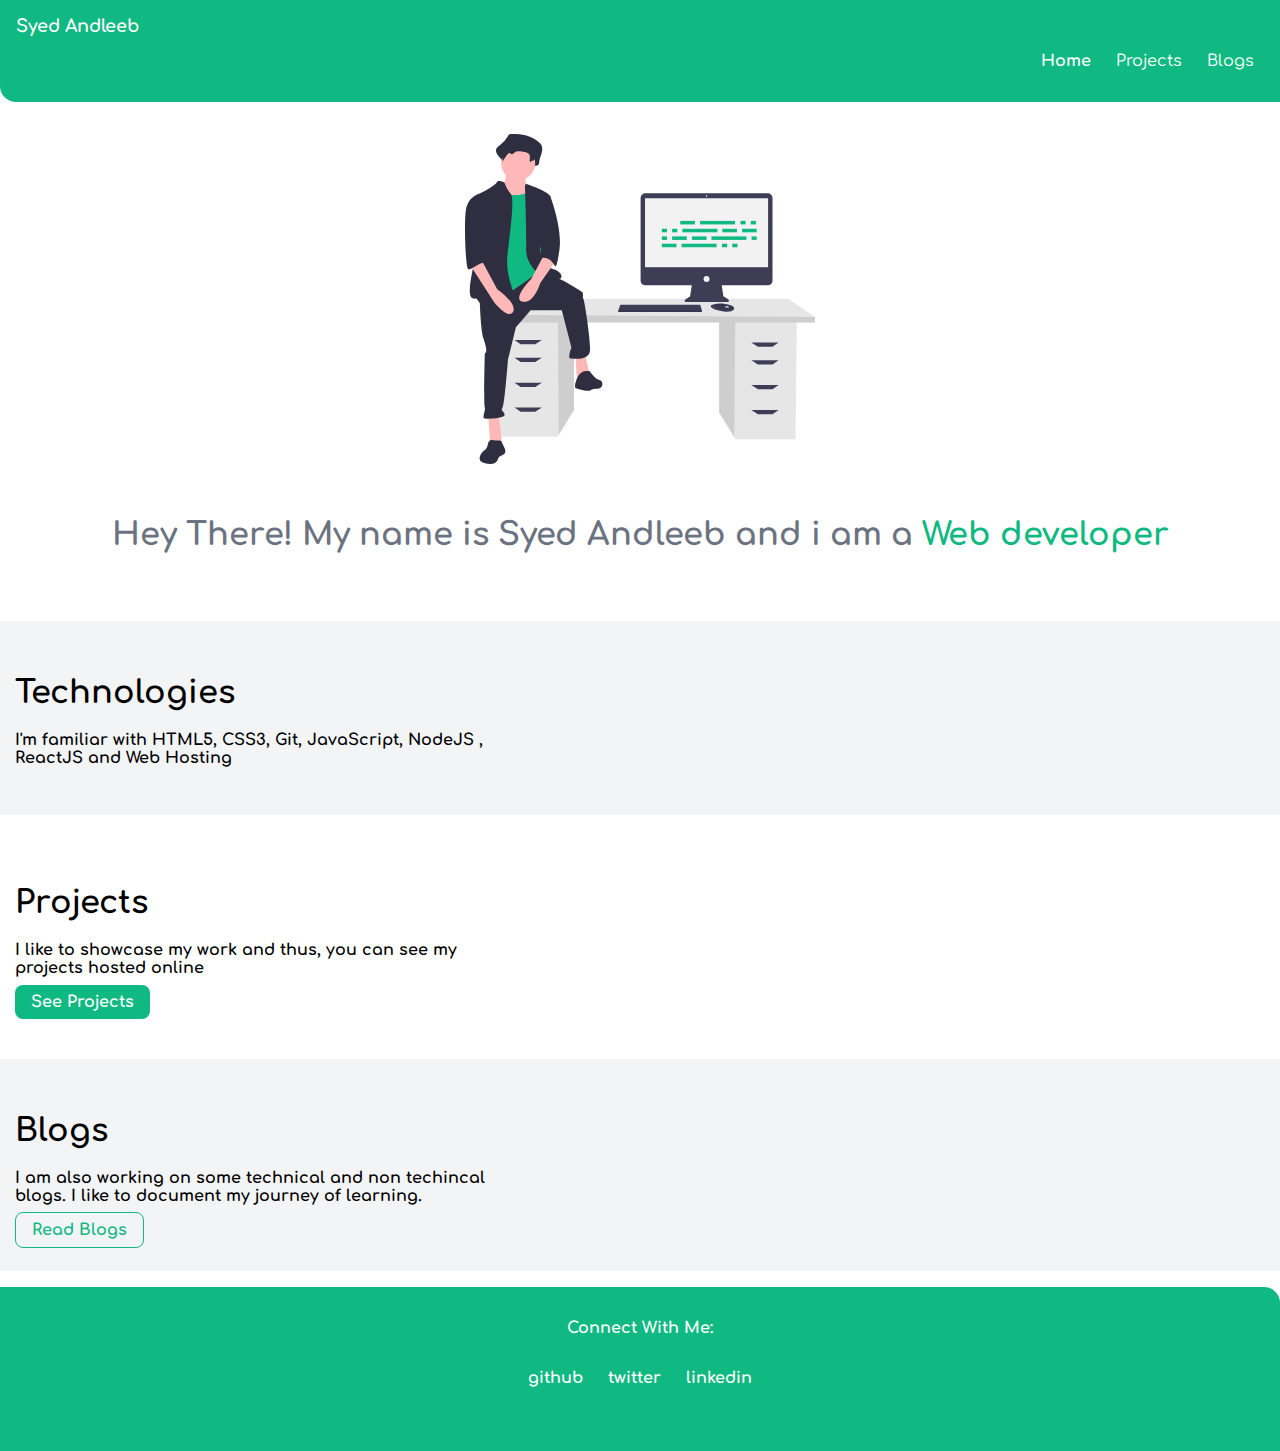
<file: index.html>
<!DOCTYPE html>
<html lang="en">
<head>
    <meta charset="UTF-8">
    <meta name="viewport" content="width=device-width, initial-scale=1.0">
    <title>Home | Syed Andleeb</title>
    <link rel="stylesheet" href="styles.css" >

</head>
<body>
    <nav class="navigation">
        <div class="nav-brand">Syed Andleeb</div>
        <ul class="list-non-bullet nav-pills list-inline">
        <li class="list-item-inline">
            <a class="link link-active" href="/">Home</a>
        </li>
        <li class="list-item-inline">
            <a class="link" href="/projects.html">Projects</a>
        </li>
        <li class="list-item-inline">
            <a class="link" href="/blogs.html">Blogs</a>
        </li>
        </ul>
         </nav>

         <header class="hero">
            <img class="hero-img" src="images/home.svg">
            <h1 class="hero-heading">Hey There! My name is Syed Andleeb and i am a <span class="heading-inverted">Web developer</span></h1>
        </header>
        <div class="ow">
        <section class="section">           
            <h1>Technologies</h1>
            <p>I'm familiar with HTML5, CSS3, Git, JavaScript, NodeJS , ReactJS and Web Hosting</p>
        </section>
    </div>
        
        <section class="section">
            <h1>Projects</h1>
            <p>I like to showcase my work and thus, you can see my projects hosted online</p>
            <a class="link primary-link" href="/projects.html">See Projects</a>
        </section>
        <div class="ow">
        <section class="section">
            <h1>Blogs</h1>
             <p>I am also working on some technical and non techincal blogs. I like to document my journey of learning.</p>
             <a class="link secondary-link" href="/blogs.html">Read Blogs</a>
            </section>
        </div>
            <footer class="footer">
                <div class="footer-header">Connect With Me:</div>
                <ul class="social-links list-inline list-non-bullet">
                    <li class="list-inline"><a class="link" href="https://github.com/andleebsyed">github</a></li>
                    <li class="list-inline"><a class="link" href="https://www.twitter.com/andleebsyed_">twitter</a></li>
                    <li class="list-inline"><a class="link" href="https://www.linkedin.com/in/andleebsyed
                        ">linkedin</a></li>
                </ul>
             </footer>
</body>
</html>
</file>
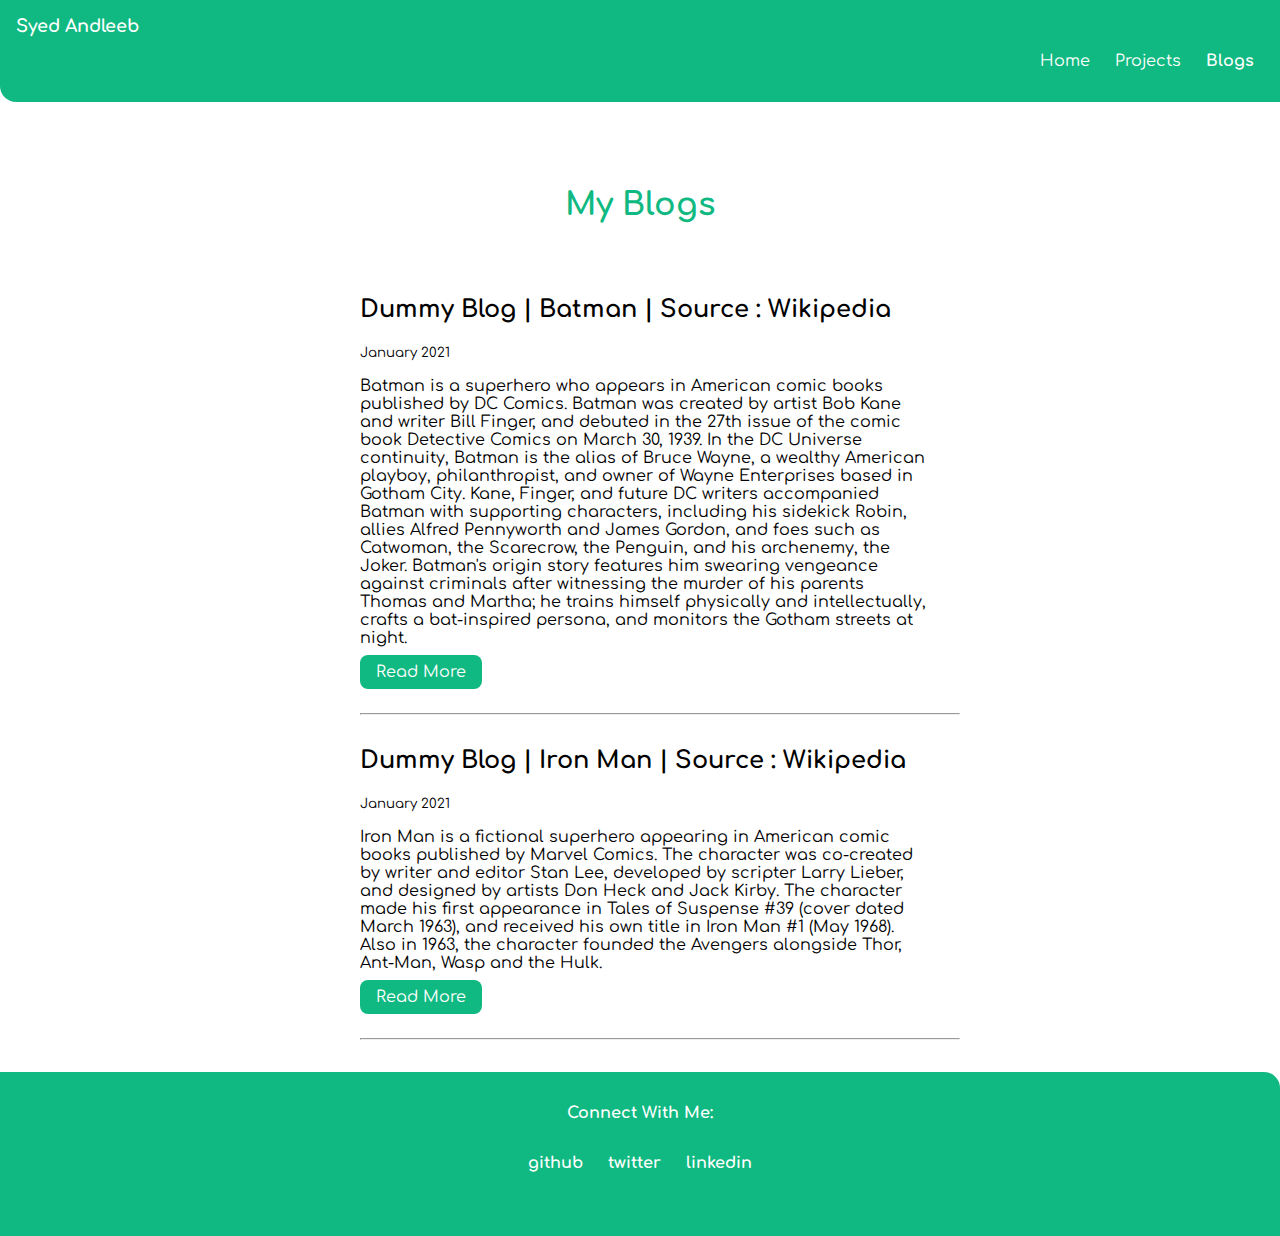
<file: blogs.html>
<!DOCTYPE html>
<html lang="en">
<head>
    <meta charset="UTF-8">
    <meta name="viewport" content="width=device-width, initial-scale=1.0">
    <title>Blogs</title>
    <link rel="stylesheet" href="styles.css">
</head>
<body>
    <nav class="navigation">
        <div class="nav-brand">Syed Andleeb</div>
        <ul class="list-non-bullet nav-pills list-inline">
        <li class="list-item-inline">
            <a class="link" href="/">Home</a>
        </li>
        <li class="list-item-inline">
            <a class="link" href="/projects.html">Projects</a>
        </li>
        <li class="link link-active">
            <a class="link" href="/blogs.html">Blogs</a>
        </li>
        </ul>
         </nav>
    <header class="hero">
        <h1 class="hero-heading heading-inverted">My Blogs</h1>
    </header>

    <ol  reversed class="list list-non-bullet blog">
  <li>
      <h2>Dummy Blog | Batman | Source : Wikipedia</h2>
      <small>January 2021</small>
      <p class="para" style="margin-right: 2rem;">
       Batman is a superhero who appears in American comic books published by DC Comics. 
        Batman was created by artist Bob Kane and writer Bill Finger, and debuted in the 27th issue of the comic book Detective Comics on March 30, 1939. 
        In the DC Universe continuity, Batman is the alias of Bruce Wayne, a wealthy American playboy, philanthropist, and owner of Wayne Enterprises based in Gotham City.
        Kane, Finger, and future DC writers accompanied Batman with supporting characters, including his sidekick Robin, allies Alfred Pennyworth and James Gordon, and foes such as Catwoman, the Scarecrow, the Penguin, and his archenemy, the Joker.
        Batman's origin story features him swearing vengeance against criminals after witnessing the murder of his parents Thomas and Martha;
        he trains himself physically and intellectually, crafts a bat-inspired persona, and monitors the Gotham streets at night.
      </p>
      <a class="link primary-link" href="blogs/batman.html">Read More</a>
  </li>  

  <hr>
  
  <li>
       <h2>Dummy Blog | Iron Man | Source : Wikipedia</h2>
       <small>January 2021</small>
       <!-- <img class="image-center" src="images/ironman.jpg"> -->
       <p class="para" style="margin-right: 2rem;">Iron Man is a fictional superhero appearing in American comic books published by Marvel Comics. 
        The character was co-created by writer and editor Stan Lee, developed by scripter Larry Lieber, and designed by artists Don Heck and Jack Kirby. 
        The character made his first appearance in Tales of Suspense #39 (cover dated March 1963), and received his own title in Iron Man #1 (May 1968). 
        Also in 1963, the character founded the Avengers alongside Thor, Ant-Man, Wasp and the Hulk.</p>
        <a class="link primary-link" href="blogs/ironman.html">Read More</a>
   </li>
   <hr>
    </ol>
    <footer class="footer">
        <div class="footer-header">Connect With Me:</div>
        <ul class="social-links list-inline list-non-bullet">
            <li class="list-inline"><a class="link" href="https://github.com/andleebsyed">github</a></li>
            <li class="list-inline"><a class="link" href="https://www.twitter.com/andleebsyed_">twitter</a></li>
            <li class="list-inline"><a class="link" href="https://www.linkedin.com/in/andleebsyed
                ">linkedin</a></li>
        </ul>
    
     </footer>
</body>
</html>
</file>
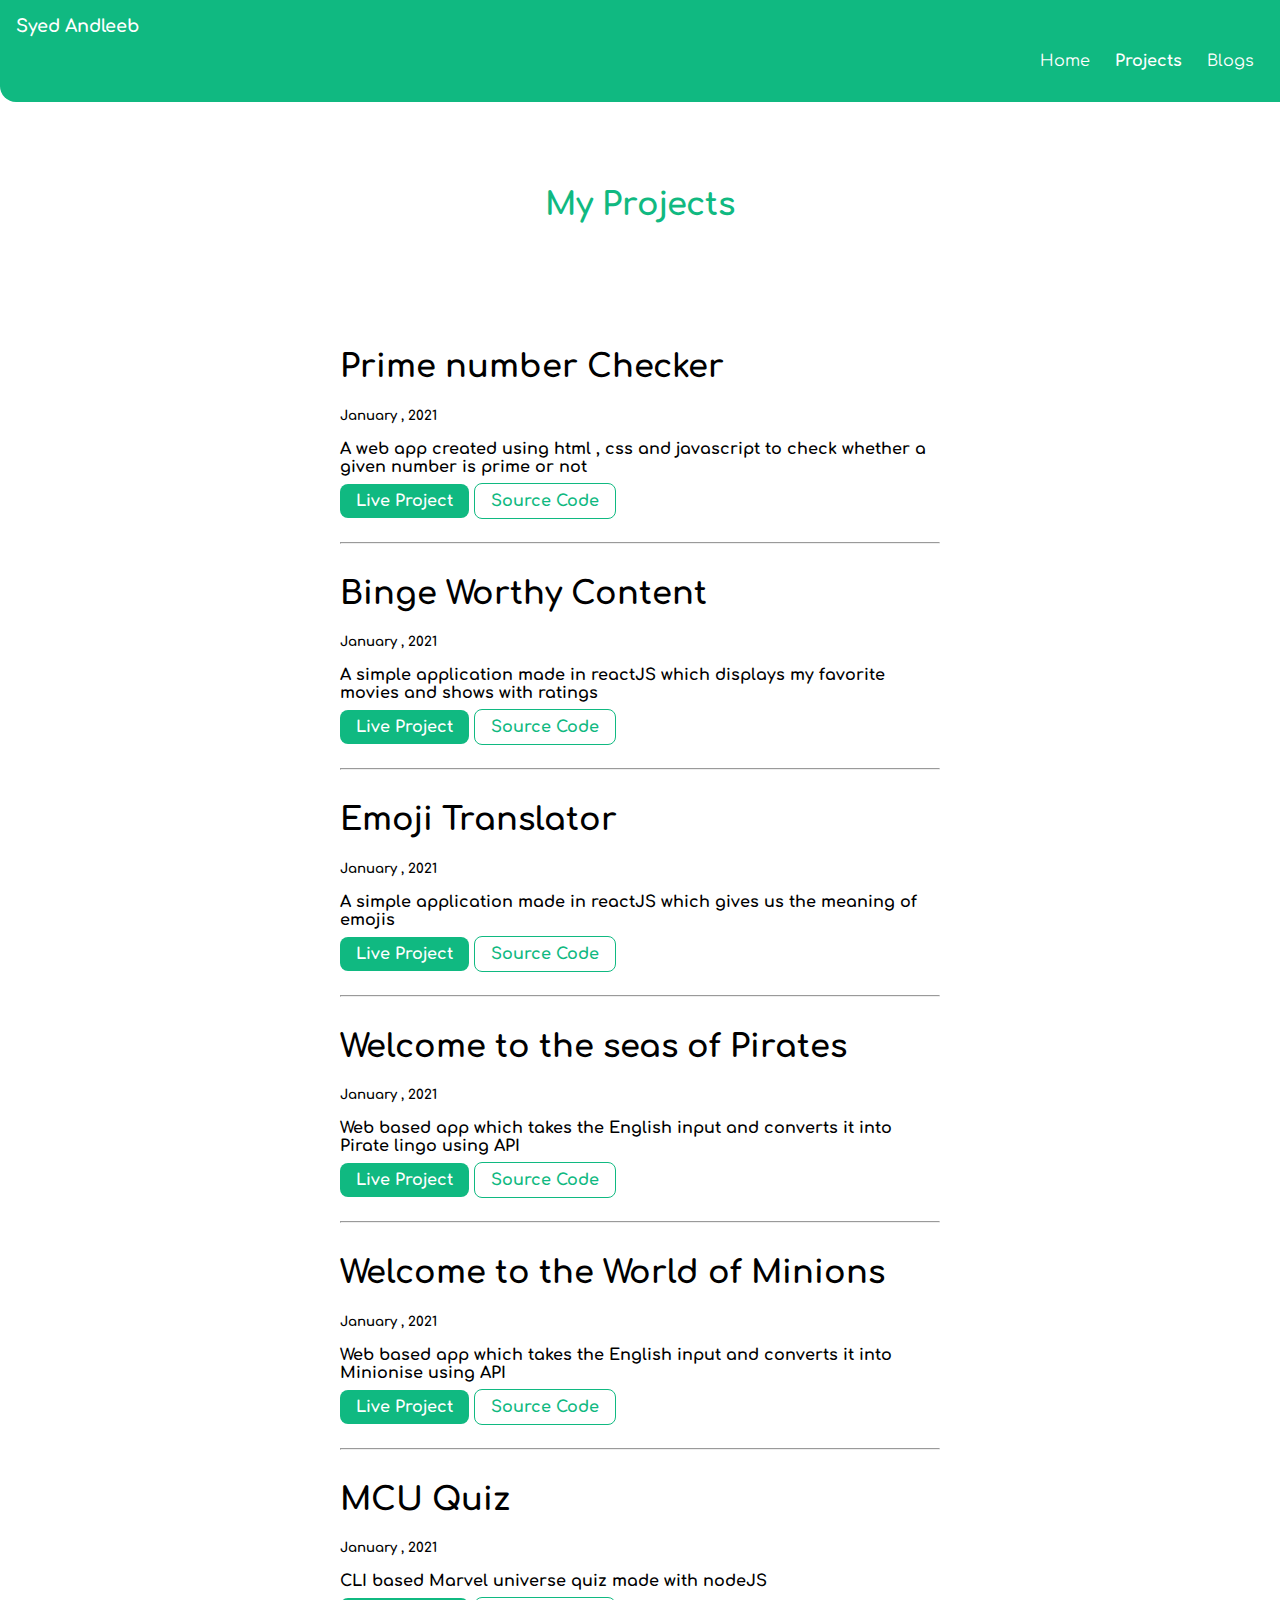
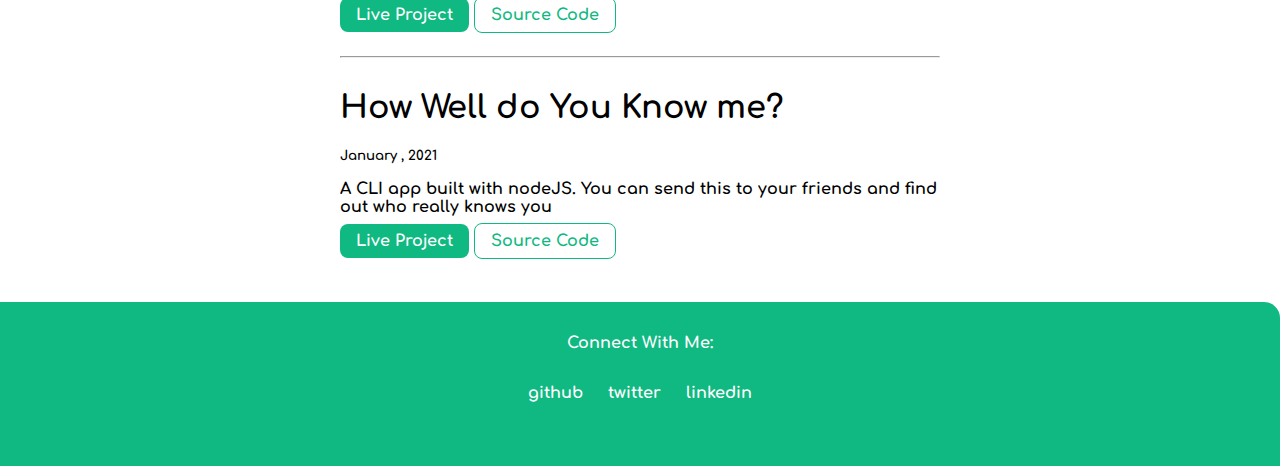
<file: projects.html>
<!DOCTYPE html>
<html lang="en">
<head>
    <meta charset="UTF-8">
    <meta name="viewport" content="width=device-width, initial-scale=1.0">
    <title>Projects</title>
    <link rel="stylesheet" href="styles.css">
</head>
<body>
    <nav class="navigation">
        <div class="nav-brand">Syed Andleeb</div>
        <ul class="list-non-bullet nav-pills list-inline">
        <li class="list-item-inline">
            <a class="link" href="/">Home</a>
        </li>
        <li class="list-item-inline">
            <a class="link link-active" href="/projects.html">Projects</a>
        </li>
        <li class="list-item-inline">
            <a class="link" href="/blogs.html">Blogs</a>
        </li>
        </ul>
         </nav>
    <header class="hero">
        <h1 class="hero-heading heading-inverted">My Projects</h1>
    </header>
    <div class="marigin-style">
    <ol reversed class="list list-non-bullet section blog">
        <li>
            
            <h1>Prime number Checker</h1>
            <small>January , 2021</small>
            <p>A web app created using html , css and  javascript to check whether a given number is prime or not</p>
            <a class="link primary-link" href="https://primecheck.netlify.app/">Live Project</a>
            <a class="link secondary-link" href="https://github.com/andleebsyed/prime-number-checker">Source Code</a>
        </li>
        <hr>
        <li>
            
            <h1>Binge Worthy Content</h1>
            <small>January , 2021</small>
            <p>A simple application made in reactJS which displays my favorite movies and shows with ratings</p>
            <a class="link primary-link" href="https://jptyy.csb.app/">Live Project</a>
            <a class="link secondary-link" href="https://github.com/andleebsyed/binge-worthy-watches-app">Source Code</a>
        </li>
        <hr>
        <li>
            
            <h1>Emoji Translator</h1>
            <small>January , 2021</small>
            <p>A simple application made in reactJS which gives us the meaning of emojis</p>
            <a class="link primary-link" href="https://0yszt.csb.app/">Live Project</a>
            <a class="link secondary-link" href="https://github.com/andleebsyed/emoji-translator">Source Code</a>
        </li>
        <hr>
        <li>
            
            <h1>Welcome to the seas of Pirates</h1>
            <small>January , 2021</small>
            <p>Web based app which takes the English input and converts it into Pirate lingo <strong >using API</strong></p>
            <a class="link primary-link" href="https://check-pirate-speak.netlify.app">Live Project</a>
            <a class="link secondary-link" href="https://github.com/andleebsyed/mark7-fun-translation-app-2">Source Code</a>
        </li>
        <hr>

        <li>
            
            <h1>Welcome to the World of Minions</h1>
            <small>January , 2021</small>
            <p>Web based app which takes the English input and converts it into Minionise <strong >using API</strong></p>
            <a class="link primary-link" href="https://banana-talky-talky.netlify.app">Live Project</a>
            <a class="link secondary-link" href="https://github.com/andleebsyed/minions-talk">Source Code</a>
        </li>
        <hr>
        
        <li>
            
            <h1>MCU Quiz</h1>
            <small>January , 2021</small>
            <p>CLI based Marvel universe quiz made with <strong>nodeJS</strong></p>
            <a class="link primary-link" href="https://repl.it/@andydev7/Assignment-CLI-App?embed=1&output=1">Live Project</a>
            <a class="link secondary-link" href="https://github.com/andleebsyed/mcu-quiz-cli-app">Source Code</a>
        </li>
        <hr>
    
    <li>
        <h1>How Well do You Know me?</h1>
        <small>January , 2021</small>
        <p>A CLI app built with <strong>nodeJS.</strong> You can send this to your friends and find out who really knows you</p>
        <a class="link primary-link" href="https://repl.it/@andydev7/end-game?embed=1&output=1#index.js">Live Project</a>
        <a class="link secondary-link" href="https://github.com/andleebsyed/do-you-know-me-quiz">Source Code</a>
    </li>
    
    </ol>
</div>
<!-- <hr> -->

<footer class="footer">
    <div class="footer-header">Connect With Me:</div>
    <ul class="social-links list-inline list-non-bullet">
        <li class="list-inline"><a class="link" href="https://github.com/andleebsyed">github</a></li>
        <li class="list-inline"><a class="link" href="https://www.twitter.com/andleebsyed_">twitter</a></li>
        <li class="list-inline"><a class="link" href="https://www.linkedin.com/in/andleebsyed
            ">linkedin</a></li>
    </ul>
 </footer>
</body>
</html>
</file>
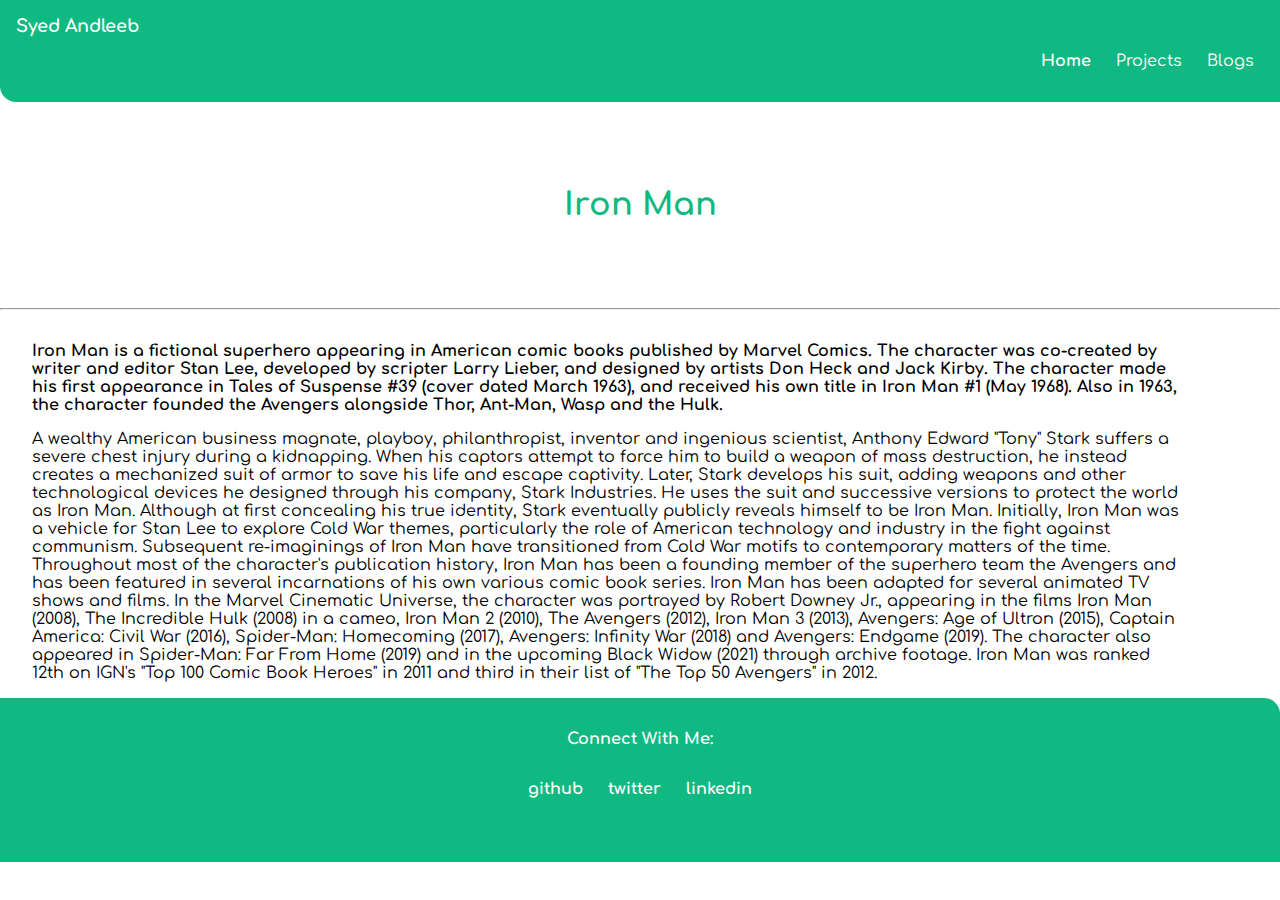
<file: blogs/ironman.html>
<!DOCTYPE html>
<html lang="en">
<head>
    <meta charset="UTF-8">
    <meta name="viewport" content="width=device-width, initial-scale=1.0">
    <title>IronMan</title>
    <link rel="stylesheet" href="/styles.css">
</head>

<body>
    <nav class="navigation">
        <div class="nav-brand">Syed Andleeb</div>
        <ul class="list-non-bullet nav-pills list-inline">
        <li class="list-item-inline">
            <a class="link link-active" href="/">Home</a>
        </li>
        <li class="list-item-inline">
            <a class="link" href="/projects.html">Projects</a>
        </li>
        <li class="list-item-inline">
            <a class="link" href="/blogs.html">Blogs</a>
        </li>
        </ul>
         </nav>

         <header class="hero">
            <h1 class="hero-heading heading-inverted">Iron Man</h1>
        </header>
        <hr>
    <div class = "blog-internal">
    <p>
        <p style="font-weight: bold ;">
    Iron Man is a fictional superhero appearing in American comic books published by Marvel Comics. The character was co-created by writer and editor Stan Lee, developed by scripter Larry Lieber, and designed by artists Don Heck and Jack Kirby. The character made his first appearance in Tales of Suspense #39 (cover dated March 1963), and received his own title in Iron Man #1 (May 1968). Also in 1963, the character founded the Avengers alongside Thor, Ant-Man, Wasp and the Hulk. </p>

A wealthy American business magnate, playboy, philanthropist, inventor and ingenious scientist, Anthony Edward "Tony" Stark suffers a severe chest injury during a kidnapping. When his captors attempt to force him to build a weapon of mass destruction, he instead creates a mechanized suit of armor to save his life and escape captivity. Later, Stark develops his suit, adding weapons and other technological devices he designed through his company, Stark Industries. He uses the suit and successive versions to protect the world as Iron Man. Although at first concealing his true identity, Stark eventually publicly reveals himself to be Iron Man.

Initially, Iron Man was a vehicle for Stan Lee to explore Cold War themes, particularly the role of American technology and industry in the fight against communism. Subsequent re-imaginings of Iron Man have transitioned from Cold War motifs to contemporary matters of the time.

Throughout most of the character's publication history, Iron Man has been a founding member of the superhero team the Avengers and has been featured in several incarnations of his own various comic book series. Iron Man has been adapted for several animated TV shows and films. In the Marvel Cinematic Universe, the character was portrayed by Robert Downey Jr., appearing in the films Iron Man (2008), The Incredible Hulk (2008) in a cameo, Iron Man 2 (2010), The Avengers (2012), Iron Man 3 (2013), Avengers: Age of Ultron (2015), Captain America: Civil War (2016), Spider-Man: Homecoming (2017), Avengers: Infinity War (2018) and Avengers: Endgame (2019). The character also appeared in Spider-Man: Far From Home (2019) and in the upcoming Black Widow (2021) through archive footage.

Iron Man was ranked 12th on IGN's "Top 100 Comic Book Heroes" in 2011 and third in their list of "The Top 50 Avengers" in 2012.


    </p>
</div>
<footer class="footer" style="margin-top: 1rem;">
    <div class="footer-header">Connect With Me:</div>
    <ul class="social-links list-inline list-non-bullet">
        <li class="list-inline"><a class="link" href="https://github.com/andleebsyed">github</a></li>
        <li class="list-inline"><a class="link" href="https://www.twitter.com/andleebsyed_">twitter</a></li>
        <li class="list-inline"><a class="link" href="https://www.linkedin.com/in/andleebsyed
            ">linkedin</a></li>
    </ul>

 </footer>
</body>
</html>
</file>
<file: styles.css>
@import url('https://fonts.googleapis.com/css2?family=Comfortaa:wght@500&display=swap');
body{
font-family: 'Comfortaa', cursive;
margin: 0px;
}

:root{
--primary-color : #10B981;
/* #22C55E ; */
/* #6D28D9; */
--heading-color : #6B7280;
--gray-color : #F3F4F6;

}
hr{
    margin: 2rem 0rem;
}
.container-fluid{
padding-left: 1rem;
padding-right: 1rem;
}

.container-center{
    max-width: 600px;
    margin: auto;
    /* text-align: center; */
    padding-inline-start: 0px;
    
}
.link{
    text-decoration: none;
    padding : 0.5rem , 1rem;
    
}
.primary-link{
    text-decoration: none;
    color: white;
    background-color: var(--primary-color);
    width: max-content;
    min-width: 140px;
    border-radius: 0.5rem;
    padding: 0.5rem 1rem 0.5rem 1rem;
    /* margin: 7rem; */
    
}
.secondary-link{
    color: var(--primary-color);
    border-radius: 0.5rem;
    border: 1px solid var(--primary-color);
    width: max-content;
    min-width: 140px;
    padding: 0.5rem 1rem 0.5rem 1rem;
    /* margin: 7rem; */
}

.list-non-bullet{
    list-style: none;
}

.list-inline li{
    display: inline;
    margin: 10px;
}

.navigation{
    background-color: var(--primary-color);
    color: white;
    padding: 1rem;   
    border-bottom-left-radius: 1rem;
}

.navigation .link{
    color: white;
}

.navigation .nav-pills{
    text-align: right;
}

.navigation .nav-brand{
    font-weight: bold;
    font-size: 1.1rem;
}

.navigation .link-active{
    font-weight: bold;
}

.hero{
    padding: 2rem;
}

.hero .hero-img{
    max-width: 350px;
    display: block;
    margin: auto;
}

.hero .hero-heading{
    padding-top: 2rem;
    color: var(--heading-color);
    text-align: center;
}

.hero .heading-inverted{
    color: var(--primary-color);
}

.section{
    margin: auto;
    max-width: 500px;
    font-weight: bold;
    margin-top: 1rem; 
    padding: 2rem 0rem;
    margin-bottom: 1rem;
    margin-left: 15px;
}
.ow{
    background-color: var(--gray-color);
    /* margin-left : 30px ;  */
    /* text-align: center; */
    /* margin: auto;
    padding : 2rem;
    font-weight: bold;
    margin-top: 1rem */
    
}

.footer{
    background-color: var(--primary-color);
    padding: 2rem 0rem;
    text-align: center;
    color: white;
    border-top-right-radius: 1rem;

}

.footer .link{
    color:white;
}

.footer .social-links{
    /* text-align: right; */
    padding-inline-start: 0px;
    font-weight: bold;
    margin: auto;
    padding: 2rem 3rem;
}
.footer .footer-header{
    font-weight: bold;
}

/* .image-center{

    display: block;
    margin-left: auto;
    margin-right: auto;
    width: 50%;
    padding: 1rem 1rem;
    max-width: 60px;
    max-height: 60px;
} */
.blog{
    margin: auto;
    max-width: 600px;
}

.para{
    font-size: 1rem;
}

.marigin-style{
 max-width: 300;
  margin: 20px;
}

.blog-internal{
    margin: auto;
    margin-left: 2rem; 
    max-width: 90%; 
    margin-right: 2rem; 
    font-style: normal;
}
</file>
